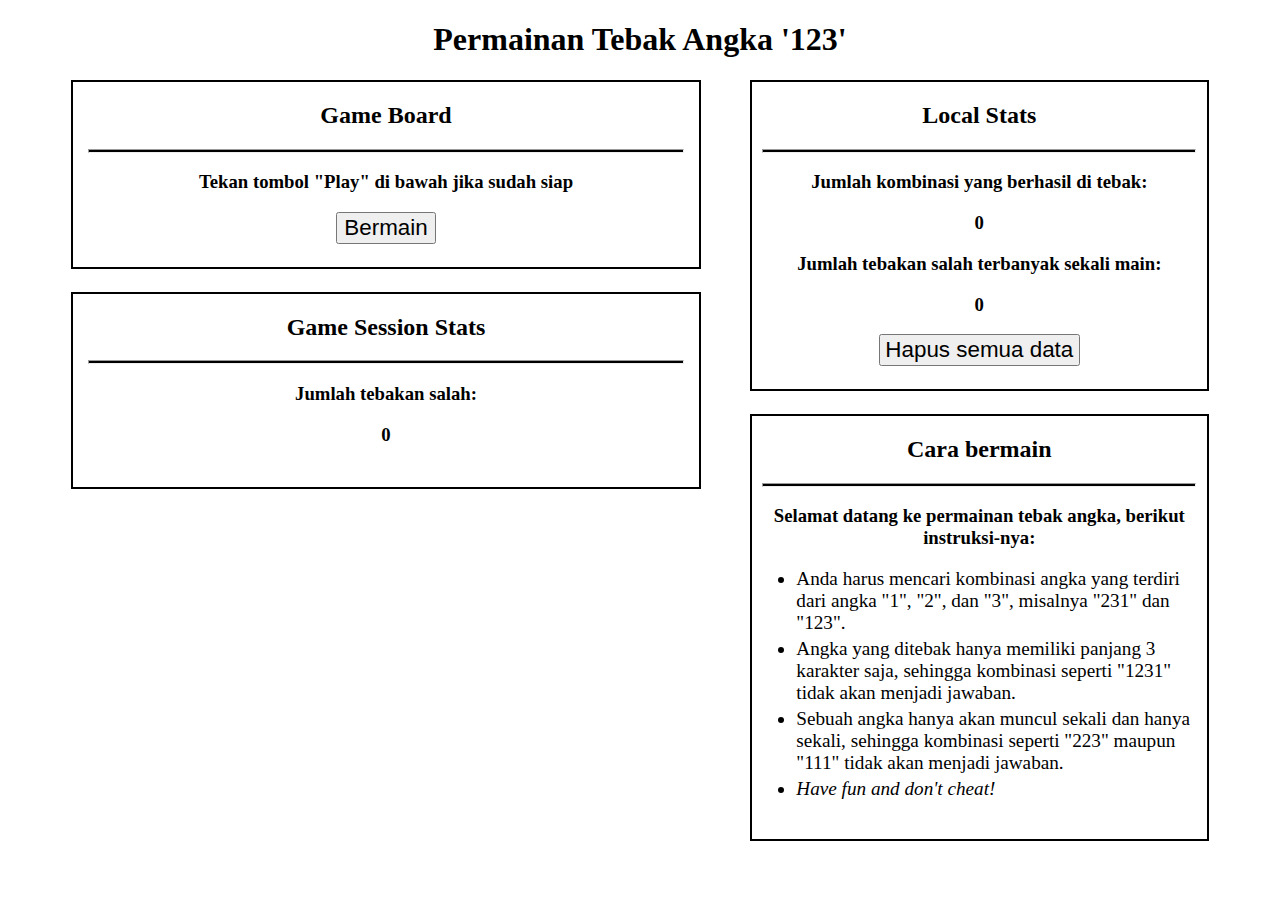
<file: Javascript/index.html>
<!DOCTYPE html>
<html>
<head>
  <title>Web Storage Game</title>
  <style>
    hr {
      height: 2px;
      color: black;
      background-color: black;
      width: 95%;
    }
    
    li {
      margin-top: 1%;
      margin-bottom: 1%;
      font-size: 120%;
    }
    
    .contents {
      margin-left: 5%;
      margin-right: 5%;
    }
    
    .child-content {
      border: 2px solid black;
      padding-bottom: 2%;
      margin-bottom: 1%;
    }
    
    .button {
      padding-left: 1%;
      padding-right: 1%;
      font-size: 140%;
    }
    
    .answer-button {
      margin-left: 2%;
      margin-right: 2%;
      padding: 2%;
      font-size: 140%;
      width: 12%;
    }
    
    #total-stats {
      float: right;
      width: 40%;
      height: 50%;
    }
    
    #gameboard {
      float: left;
      width: 55%;
      height: 40%;
    }
    
    #session-stats {
      float: left;
      margin-top: 1%;
      width: 55%;
    }
    
    #instructions {
      float: right;
      margin-top: 1%;
      width: 40%;
    }
    
    #instructions-list {
      margin-left: 1%;
      margin-right: 1%;
    }
  </style>
</head>
<body>
<h1 align="center">Permainan Tebak Angka '123'</h1>
<div class="contents">
  <div class="child-content" id="total-stats" align="center">
    <h2>Local Stats</h2>
    <hr>
    <div id="all-local-stats">
      <div class="local-stat-item">
        <h3>Jumlah kombinasi yang berhasil di tebak:</h3>
        <h3 id="local-total-victory-field"></h3>
      </div>
      <div class="local-stat-item">
        <h3>Jumlah tebakan salah terbanyak sekali main:</h3>
        <h3 id="local-maximum-attempt-field"></h3>
      </div>
      <button class="button" id="destroy-data-button">Hapus semua data</button>
    </div>
  </div>
  
  <div class="child-content" id="gameboard" align="center">
    <h2>Game Board</h2>
    <hr>
    <div id="before-game-display">
      <h3>Tekan tombol "Play" di bawah jika sudah siap</h3>
      <button class="button" id="play-button">Bermain</button>
    </div>
    <div id="during-game-display" hidden>
      <h3>Silahkan menebak angka!</h3>
      <h3>Jawaban Anda:</h3>
      <h1>"<u><span id="session-user-answer-field"></span></u>"</h1>
      <button class="answer-button" id="answer-1-button">1</button>
      <button class="answer-button" id="answer-2-button">2</button>
      <button class="answer-button" id="answer-3-button">3</button>
      <h3>"<span id="session-user-wrong-answer-field"></span>" bukanlah jawabannya...</h3><br><br>
    </div>
    <div id="after-game-display" hidden>
      <h3>Selamat tebakan Anda benar!</h3>
      <h3>Jawabannya adalah: </h3>
      <h1>"<span id="session-true-answer-field"></span>"</h1>
      <h3><i></i>Refresh halaman ini untuk mencoba lagi</h3>
    </div>
  </div>
  
  <div class="child-content" id="session-stats" align="center">
    <h2>Game Session Stats</h2>
    <hr>
    <div id="all-session-stats">
      <div class="session-stat-item">
        <h3>Jumlah tebakan salah:</h3>
        <h3 id="session-user-attempts-amount-field"></h3>
      </div>
    </div>
  </div>
  
  <div class="child-content" id="instructions">
    <h2 align="center">Cara bermain</h2>
    <hr>
    <h3 align="center">Selamat datang ke permainan tebak angka, berikut instruksi-nya:</h3>
    <ul id="instructions-list" align="left">
      <li>Anda harus mencari kombinasi angka yang terdiri dari angka "1", "2", dan "3",
        misalnya "231" dan "123".
      </li>
      <li>Angka yang ditebak hanya memiliki panjang 3 karakter saja,
        sehingga kombinasi seperti "1231" tidak akan menjadi jawaban.
      </li>
      <li>Sebuah angka hanya akan muncul sekali dan hanya sekali,
        sehingga kombinasi seperti "223" maupun "111" tidak akan menjadi jawaban.
      </li>
      <li><i>Have fun and don't cheat!</i></li>
    </ul>
  </div>
</div>
<script>
  //inisialiasi variabel untuk menampung elemen dokumen
  const localTotalVictoryField = document.getElementById('local-total-victory-field');
  const localMaximumAttemptField = document.getElementById('local-maximum-attempt-field');
  const destroyDataButton = document.getElementById('destroy-data-button');
  const playButton = document.getElementById('play-button');
  const beforeGameDisplay = document.getElementById('before-game-display');
  const duringGameDisplay = document.getElementById('during-game-display');
  const afterGameDisplay = document.getElementById('after-game-display');
  const answerButton1 = document.getElementById('answer-1-button');
  const answerButton2 = document.getElementById('answer-2-button');
  const answerButton3 = document.getElementById('answer-3-button');
  const sessionUserAnswerField = document.getElementById('session-user-answer-field');
  const sessionUserWrongAnswerField = document.getElementById('session-user-wrong-answer-field');
  const sessionTrueAnswerField = document.getElementById('session-true-answer-field');
  const sessionUserAttemptsField = document.getElementById('session-user-attempts-amount-field');
  
  //inisialisasi fungsi untuk menghasilkan jawaban permainan
  function getAnswer() {
    let answer = '123'.split('');
    for (let i = 0; i < answer.length; i++) {
      let j = Math.floor(Math.random() * (i + 1));
      let tmp = answer[i];
      answer[i] = answer[j];
      answer[j] = tmp;
    }
    return answer.join('');
  }
  
  //inisialiasi key untuk session storage
  const sessionAnswerKey = 'SESSION_ANSWER';
  const sessionUserAttemptsKey = 'SESSION_USER_ATTEMPTS';
  
  //inisialisasi key untuk local storage
  const localTotalVictoryKey = 'LOCAL_TOTAL_VICTORIES_PLAYED';
  const localMaximumAttemptsKey = 'LOCAL_MAXIMUM_ATTEMPTS';
  
  window.addEventListener("load", function () {
    if (typeof (Storage) !== "undefined") {
      // inisiliasi semua item web storage yang kita akan gunakan jika belum ada
      if (sessionStorage.getItem(sessionAnswerKey) === null) {
        sessionStorage.setItem(sessionAnswerKey, '');
      }
      if (sessionStorage.getItem(sessionUserAttemptsKey) === null) {
        sessionStorage.setItem(sessionUserAttemptsKey, 0);
      }
      if (localStorage.getItem(localTotalVictoryKey) === null) {
        localStorage.setItem(localTotalVictoryKey, 0);
      }
      if (localStorage.getItem(localMaximumAttemptsKey) === null) {
        localStorage.setItem(localMaximumAttemptsKey, 0);
      }
    } else {
      alert('Browser yang Anda gunakan tidak mendukung Web Storage');
    }
    // inisialiasi semua nilai field pada dokumen yang menggunakan nilai dari web storage
    sessionUserAttemptsField.innerText = sessionStorage.getItem(sessionUserAttemptsKey);
    localTotalVictoryField.innerText = localStorage.getItem(localTotalVictoryKey);
    localMaximumAttemptField.innerText = localStorage.getItem(localMaximumAttemptsKey);
  });
  
  playButton.addEventListener('click', function () {
    sessionStorage.setItem(sessionAnswerKey, getAnswer());
    beforeGameDisplay.setAttribute('hidden', true);
    duringGameDisplay.removeAttribute('hidden');
  });
  
  answerButton1.addEventListener('click', function () {
    sessionUserAnswerField.innerText += '1';
    if (sessionUserAnswerField.innerText.length == 3) {
      checkAnswer(sessionUserAnswerField.innerText);
    }
  });
  
  answerButton2.addEventListener('click', function () {
    sessionUserAnswerField.innerText += '2';
    if (sessionUserAnswerField.innerText.length == 3) {
      checkAnswer(sessionUserAnswerField.innerText);
    }
  });
  
  answerButton3.addEventListener('click', function () {
    sessionUserAnswerField.innerText += '3';
    if (sessionUserAnswerField.innerText.length == 3) {
      checkAnswer(sessionUserAnswerField.innerText);
    }
  });
  
  function checkAnswer(userGuess) {
    const answer = sessionStorage.getItem(sessionAnswerKey);
    if (userGuess == answer) {
      duringGameDisplay.setAttribute('hidden', true);
      afterGameDisplay.removeAttribute('hidden');
      sessionTrueAnswerField.innerText = answer;
      updateScore();
    } else {
      const previousAttemptAmount = parseInt(sessionStorage.getItem(sessionUserAttemptsKey));
      sessionStorage.setItem(sessionUserAttemptsKey, previousAttemptAmount + 1);
      sessionUserAttemptsField.innerText = sessionStorage.getItem(sessionUserAttemptsKey);
      sessionUserAnswerField.innerText = '';
      sessionUserWrongAnswerField.innerText = userGuess;
    }
  }
  
  function updateScore() {
    const sessionAttemptsValue = parseInt(sessionStorage.getItem(sessionUserAttemptsKey));
    const localAttemptsValue = parseInt(localStorage.getItem(localMaximumAttemptsKey));
    if (sessionAttemptsValue > localAttemptsValue) {
      localStorage.setItem(localMaximumAttemptsKey, sessionAttemptsValue);
      localMaximumAttemptField.innerText = sessionAttemptsValue;
    }
    const previousTotalVictoryAmount = parseInt(localStorage.getItem(localTotalVictoryKey));
    localStorage.setItem(localTotalVictoryKey, previousTotalVictoryAmount + 1);
    localTotalVictoryField.innerText = localStorage.getItem(localTotalVictoryKey);
  }
  
  window.addEventListener('beforeunload', function () {
    sessionUserAnswerField.innerText = '';
    sessionUserWrongAnswerField.innerText = '';
    sessionStorage.setItem(sessionUserAttemptsKey, 0);
    sessionUserAttemptsField.innerText = sessionStorage.getItem(sessionUserAttemptsKey);
  });
  
  destroyDataButton.addEventListener('click', function () {
    sessionStorage.removeItem(sessionAnswerKey);
    sessionStorage.removeItem(sessionUserAttemptsKey);
    localStorage.removeItem(localTotalVictoryKey);
    localStorage.removeItem(localMaximumAttemptsKey);
    alert('Mohon me-refresh halaman ini kembali');
  });
</script>
</body>
</html>
</file>
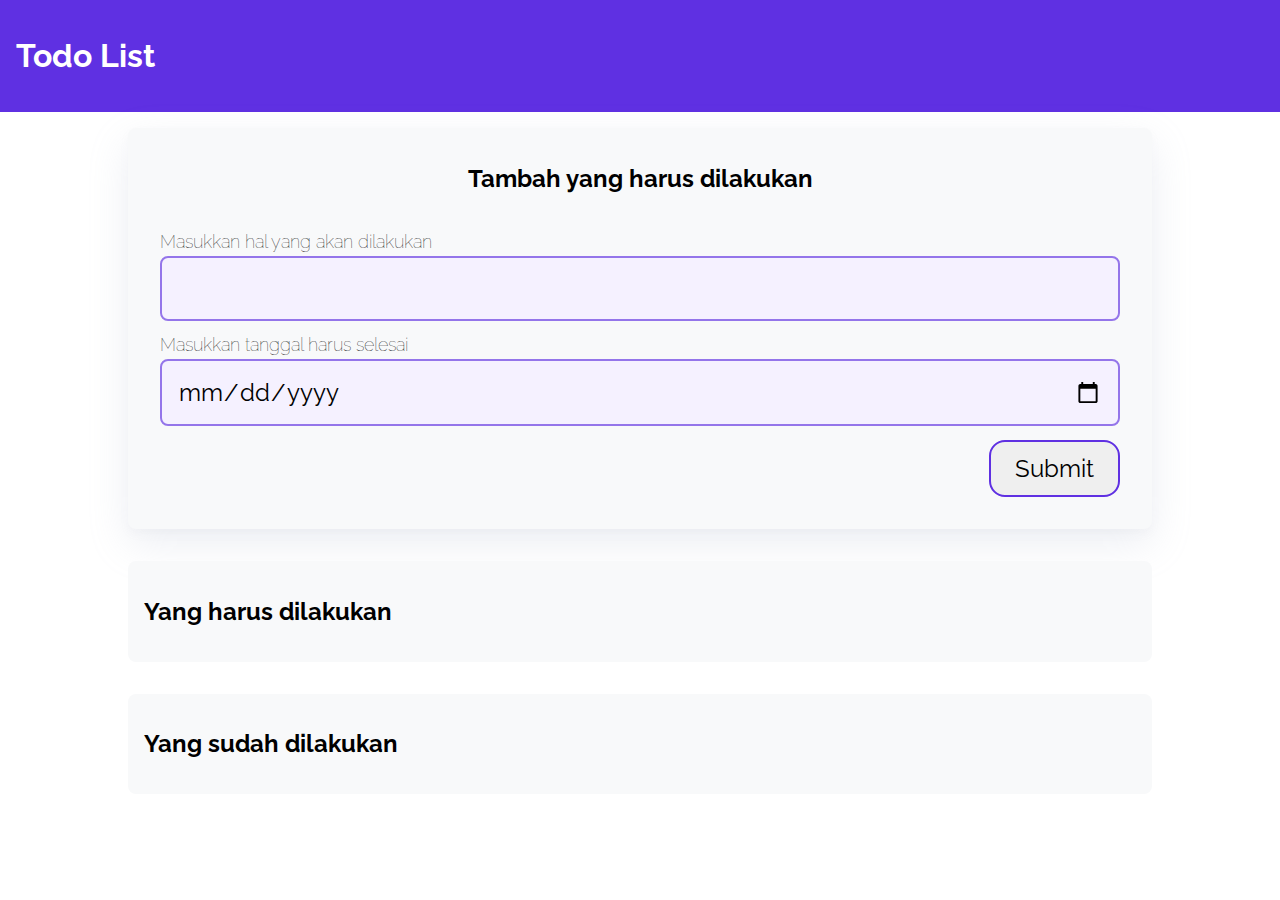
<file: todoapps-dom-manipulation/index.html>
<!DOCTYPE html>
<html lang="en">
<head>
  <meta charset="UTF-8">
  <meta http-equiv="X-UA-Compatible" content="IE=edge">
  <meta name="viewport" content="width=device-width, initial-scale=1.0">
  
  <title>Todo Apps</title>
  <link rel="stylesheet" href="css/style.css">
</head>
<body>
<header>
  <h1>Todo List</h1>
</header>

<div class="wrapper">
  <div class="container bg-white shadow" id="add-todo">
    <h2 class="container-header text-center">Tambah yang harus dilakukan</h2>
    <form class="form" action="#" id="form">
      <div class="form-group form-title">
        <label for="title">Masukkan hal yang akan dilakukan</label>
        <input type="text" id="title" name="title" required>
      </div>
      <div class="form-group form-title">
        <label for="date">Masukkan tanggal harus selesai</label>
        <input type="date" id="date" name="date" required>
      </div>
      <input type="submit" value="Submit" name="Submit" class="btn-submit">
    </form>
  </div>
  
  <div class="container">
    <h2 class="container-header">Yang harus dilakukan</h2>
    <div class="list-item" id="todos">
    </div>
  </div>
  
  <div class="container">
    <h2 class="container-header">Yang sudah dilakukan</h2>
    <div class="list-item" id="completed-todos">
    </div>
  </div>
</div>

<script src="js/script.js" type="text/javascript"></script>

</body>
</html>
</file>
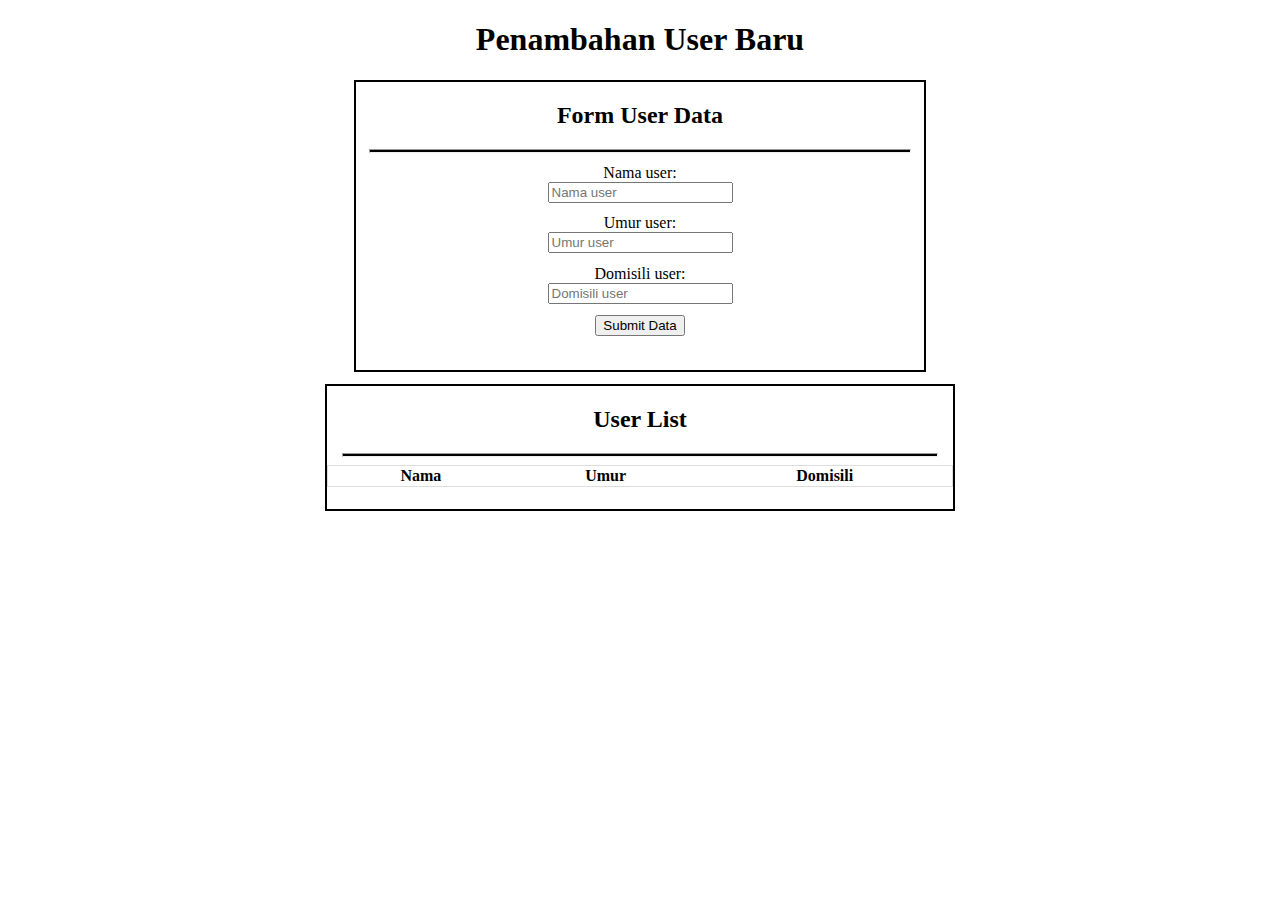
<file: UserJson/index.html>
<!DOCTYPE html>
<html>
<head>
  <title>Web Storage JSON</title>
  <style>
    hr {
      height: 2px;
      color: black;
      background-color: black;
      width: 95%;
    }
    
    table {
      border-collapse: collapse;
      border-spacing: 0;
      width: 100%;
      border: 1px solid #ddd;
    }
    
    .contents {
      margin-left: 5%;
      margin-right: 5%;
    }
    
    .child-content {
      border: 2px solid black;
      padding-bottom: 2%;
      margin-bottom: 1%;
    }
    
    .form-element {
      margin: 2%;
    }
    
    #user-form {
      width: 50%;
      height: 40%;
    }
    
    #user-list {
      margin-top: 1%;
      width: 55%;
    }
    
    #instructions-list {
      margin-left: 1%;
      margin-right: 1%;
    }
  </style>
</head>
<body>
<h1 align="center">Penambahan User Baru</h1>
<div class="contents" align="center">
  
  <div class="child-content" id="user-form">
    <h2>Form User Data</h2>
    <hr>
    <form id="form-data-user">
      <div class="form-element">
        <label for="nama">Nama user:</label><br>
        <input id="nama" type="text" name="nama" placeholder="Nama user" value="" maxlength="10" required><br>
      </div>
      <div class="form-element">
        <label for="umur">Umur user:</label><br>
        <input id="umur" type="text" name="umur" placeholder="Umur user" value="" maxlength="2" required><br>
      </div>
      <div class="form-element">
        <label for="domisili">Domisili user:</label><br>
        <input id="domisili" type="text" name="domisili" placeholder="Domisili user" value="" maxlength="10"
               required><br>
      </div>
      <div class="form-element">
        <input id="submitButton" type="submit" value="Submit Data">
      </div>
    </form>
  </div>
  
  <div class="child-content" id="user-list">
    <h2>User List</h2>
    <hr>
    <table id=user-list-table>
      <thead>
        <tr>
          <th>Nama</th>
          <th>Umur</th>
          <th>Domisili</th>
        </tr>
      </thead>
      <tbody id="user-list-detail" align="center">
      </tbody>
    </table>
  </div>
</div>
<script>
    const storageKey = 'STORAGE_KEY';
    const submitAction = document.getElementById('form-data-user');
    
    function checkForStorage() {
      return typeof (Storage) !== 'undefined';
    }
    
    function putUserList(data) {
      if (checkForStorage()) {
        let userData = [];
        if (localStorage.getItem(storageKey) !== null) {
          userData = JSON.parse(localStorage.getItem(storageKey));
        }
   
        userData.unshift(data);
        if (userData.length > 5) {
          userData.pop();
        }
   
        localStorage.setItem(storageKey, JSON.stringify(userData));
      }
    }
    
    function getUserList() {
      if (checkForStorage()) {
        return JSON.parse(localStorage.getItem(storageKey)) || [];
      } else {
        return [];
      }
    }
    
    function renderUserList() {
      const userData = getUserList();
      const userList = document.querySelector('#user-list-detail');
      
      userList.innerHTML = '';
      for (let user of userData) {
        let row = document.createElement('tr');
        row.innerHTML = '<td>' + user.nama + '</td>';
        row.innerHTML += '<td>' + user.umur + '</td>';
        row.innerHTML += '<td>' + user.domisili + '</td>';
        
        userList.appendChild(row);
      }
    }
    
    submitAction.addEventListener('submit', function (event) {
      const inputNama = document.getElementById('nama').value;
      const inputUmur = document.getElementById('umur').value;
      const inputDomisili = document.getElementById('domisili').value;
      const newUserData = {
        nama: inputNama,
        umur: inputUmur,
        domisili: inputDomisili,
      };
   
      putUserList(newUserData);
      renderUserList();
    });
    
    window.addEventListener('load', function () {
      if (checkForStorage) {
        if (localStorage.getItem(storageKey) !== null) {
          renderUserList();
        }
      } else {
        alert('Browser yang Anda gunakan tidak mendukung Web Storage');
      }
    });
  </script>
</body>
</html>
</file>
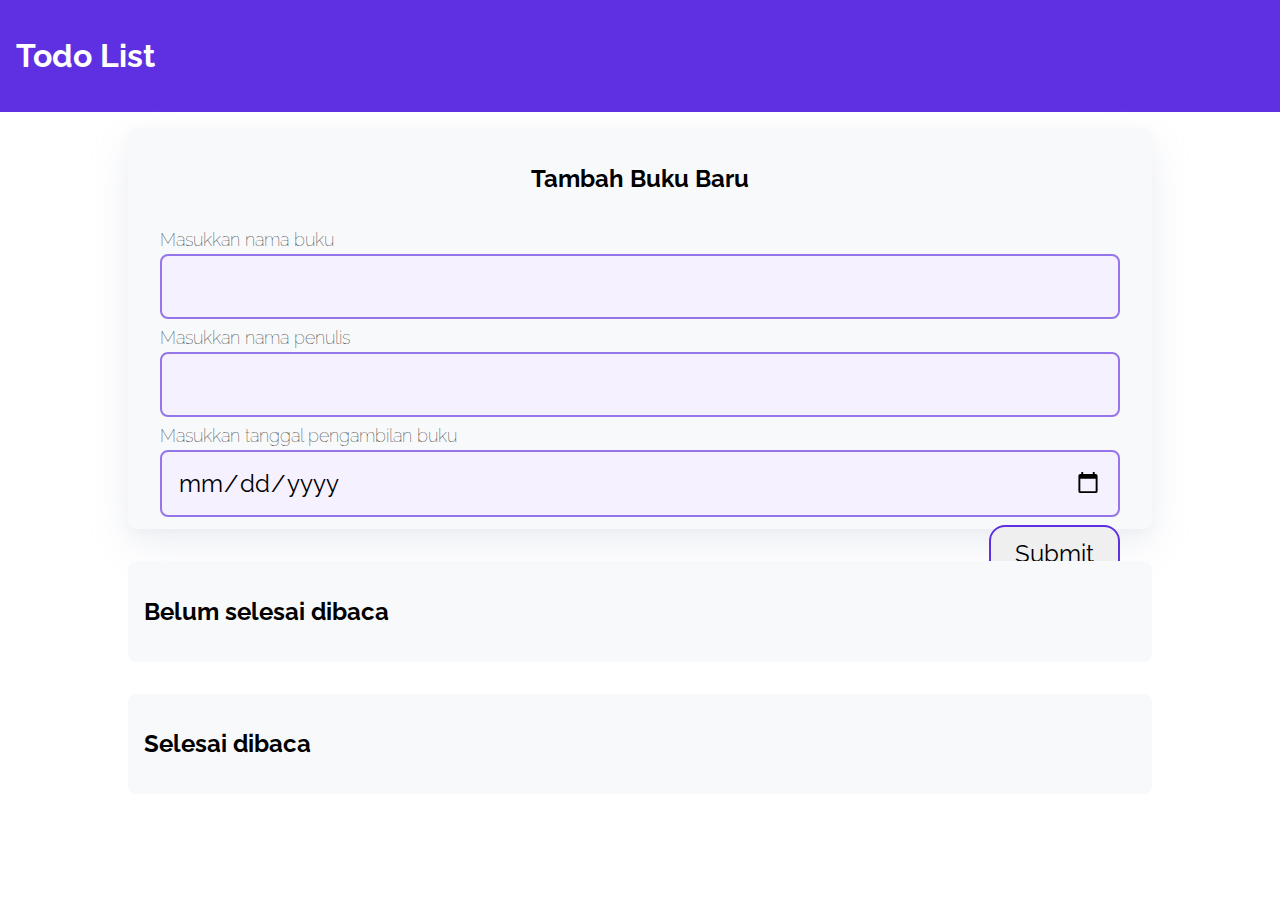
<file: WebRakBuku/index.html>
<!DOCTYPE html>
<html lang="en">
<head>
  <meta charset="UTF-8">
  <meta http-equiv="X-UA-Compatible" content="IE=edge">
  <meta name="viewport" content="width=device-width, initial-scale=1.0">
  <title>Todo Apps</title>
  <link rel="stylesheet" href="css/style.css">
</head>
<body>
<header>
  <h1>Todo List</h1>
</header>

<div class="wrapper">
  <div class="container bg-white shadow" id="add-todo">
    <h2 class="container-header text-center">Tambah Buku Baru</h2>
    <form class="form" action="#" id="form">
      <div class="form-group form-title">
        <label for="title">Masukkan nama buku</label>
        <input type="text" id="title" name="title" required>
      </div>
      <div class="form-group form-title">
        <label for="author">Masukkan nama penulis</label>
        <input type="text" id="author" name="author" required>
      </div>
      <div class="form-group form-title">
        <label for="date">Masukkan tanggal pengambilan buku</label>
        <input type="date" id="date" name="date" required>
      </div>
      <input type="submit" value="Submit" name="Submit" class="btn-submit">
    </form>
  </div>
  
  <div class="container">
    <h2 class="container-header">Belum selesai dibaca</h2>
    <div class="list-item" id="todos">
    </div>
  </div>
  
  <div class="container">
    <h2 class="container-header">Selesai dibaca</h2>
    <div class="list-item" id="completed-todos">
    </div>
  </div>
</div>

<script src="js/script.js" type="text/javascript"></script>

</body>
</html>
</file>
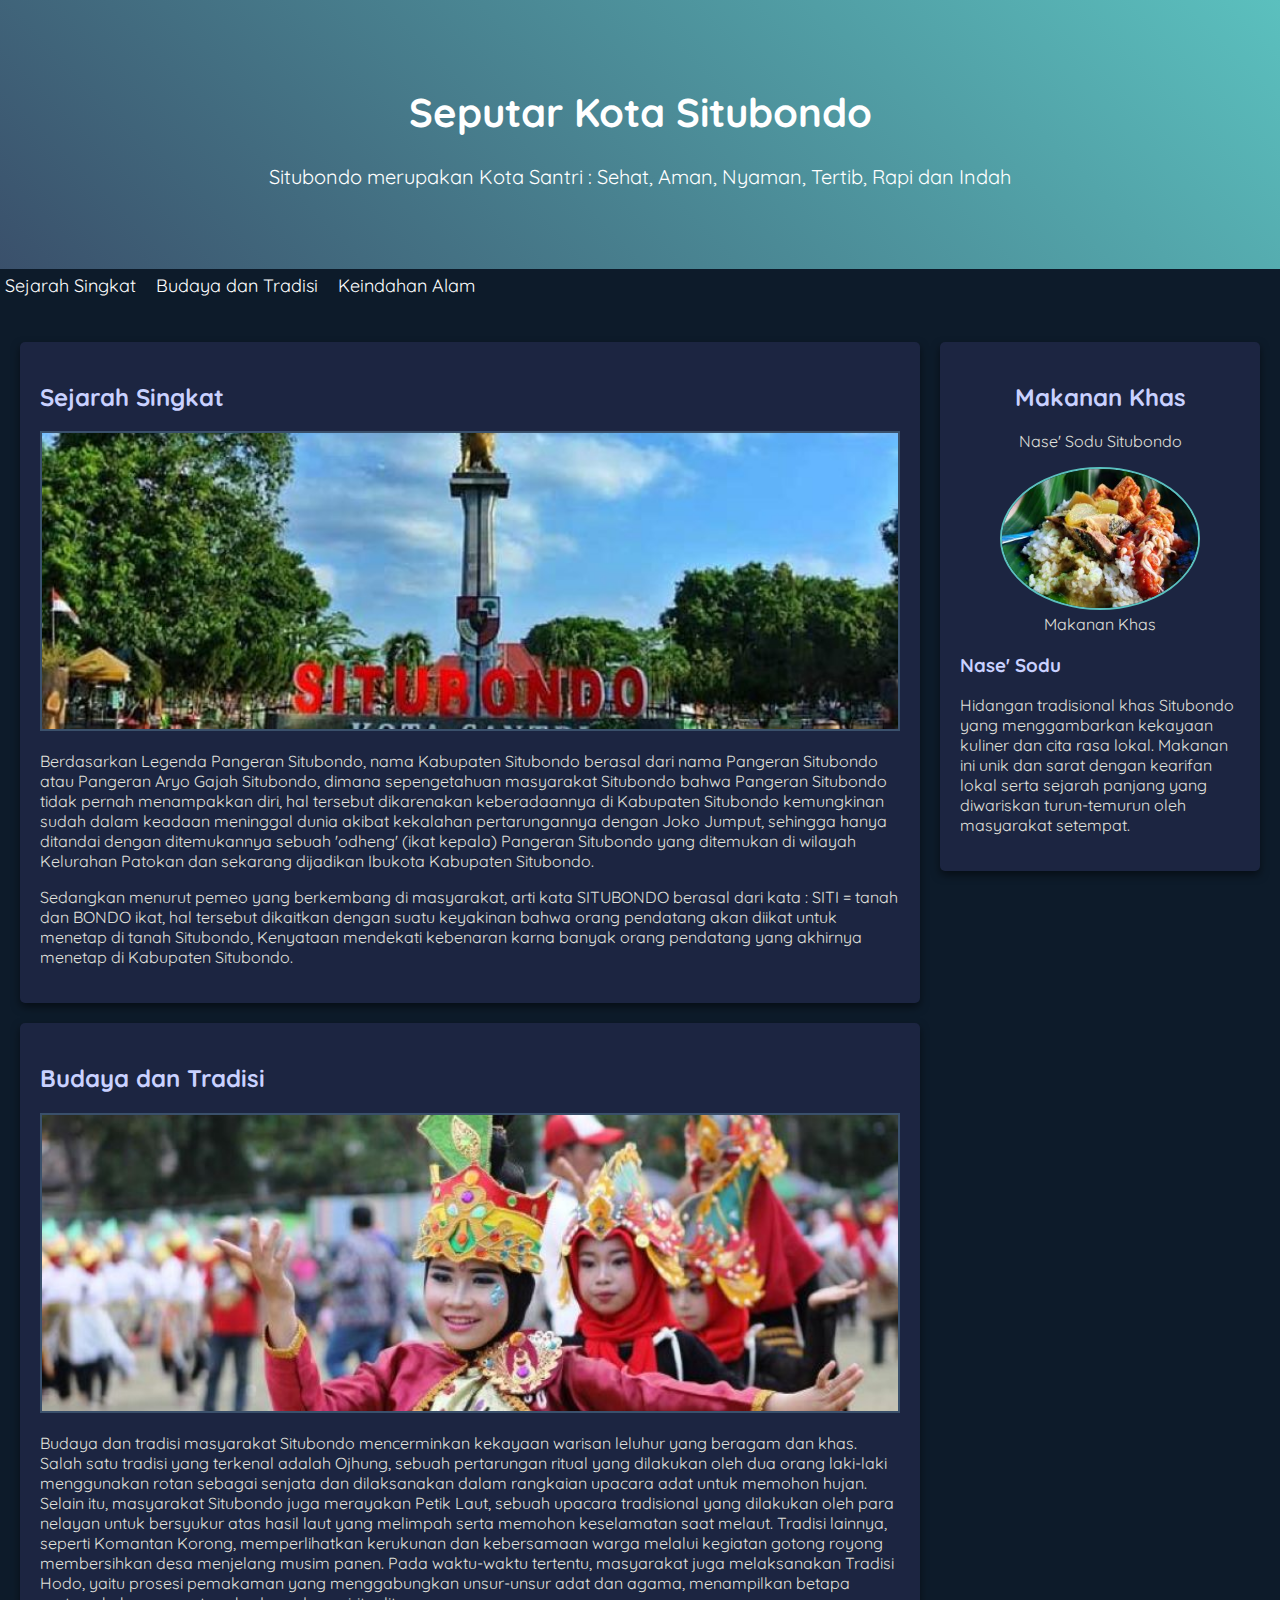
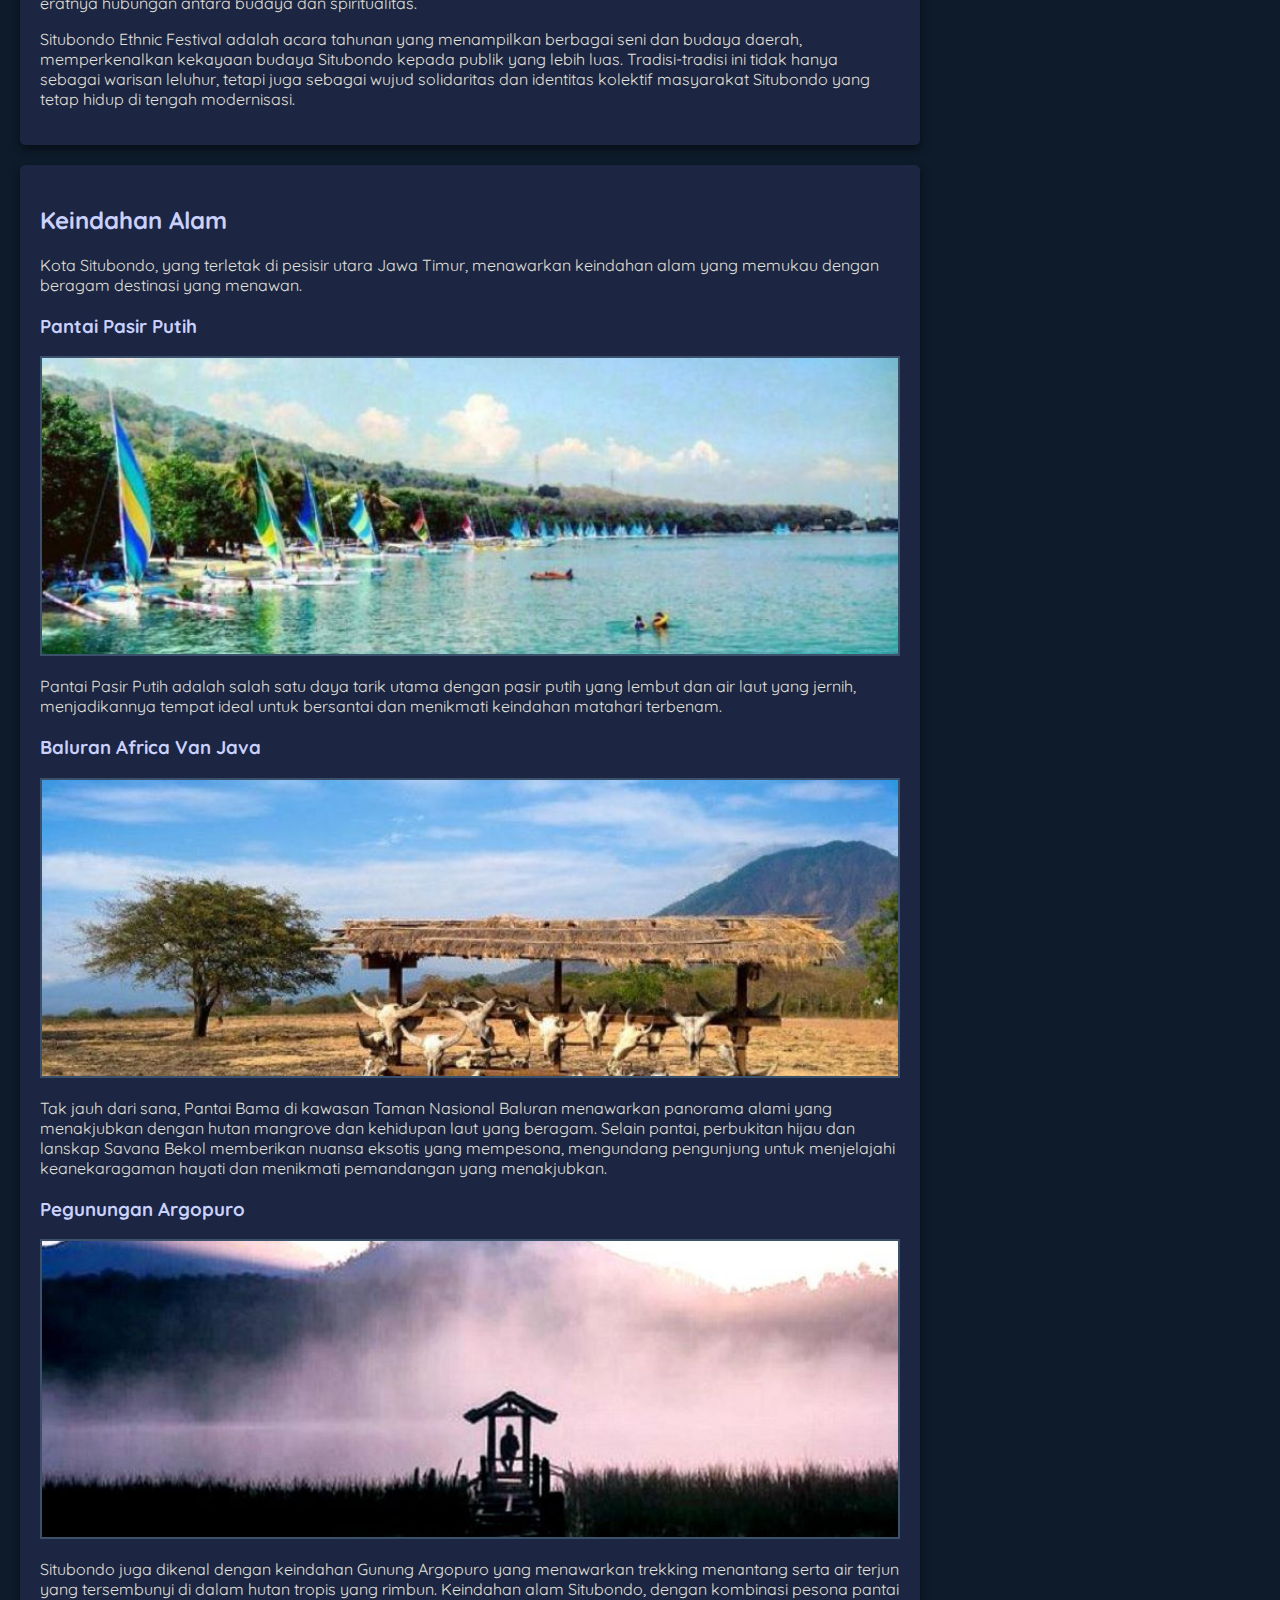
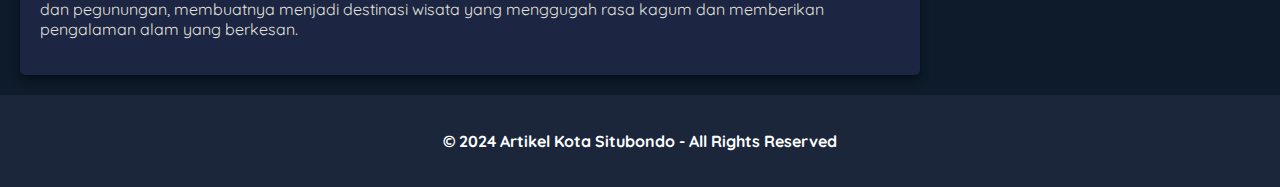
<file: WebsiteSitubondo/index.html>
<!DOCTYPE html>
<html>
  <head>
    <meta charset="utf-8" />
    <meta name="viewport" content="width=device-width, initial-scale=1.0" />
    <title>Halo Kota Santri</title>

    <!-- My Own Styles -->
    <link rel="stylesheet" href="assets/styles/style.css" />

    <!-- Google Fonts -->
    <link rel="preconnect" href="https://fonts.googleapis.com" />
    <link rel="preconnect" href="https://fonts.gstatic.com" crossorigin />
    <link
      href="https://fonts.googleapis.com/css2?family=Quicksand:wght@400;700&display=swap"
      rel="stylesheet"
    />
  </head>

  <body>
    <header>
      <div class="jumbotron">
        <h1>Seputar Kota Situbondo</h1>
        <p>Situbondo merupakan Kota Santri : Sehat, Aman, Nyaman, Tertib, Rapi dan Indah</p>
      </div>

      <nav>
        <ul>
          <li><a href="#sejarah">Sejarah Singkat</a></li>
          <li><a href="#budaya">Budaya dan Tradisi</a></li>
          <li><a href="#keindahan">Keindahan Alam</a></li>
      </ul>
      </nav>
    </header>

    <main>
      <!-- Konten artikel -->
      <div id="content">
        <article id="sejarah" class="card">
          <h2>Sejarah Singkat</h2>
          <img src="assets/image/Situbondo.jpg" alt="sejarah" class="featured-image" />
          <p>
            Berdasarkan Legenda Pangeran Situbondo, nama Kabupaten Situbondo berasal dari 
            nama Pangeran Situbondo atau Pangeran Aryo Gajah Situbondo, dimana sepengetahuan 
            masyarakat Situbondo bahwa Pangeran Situbondo tidak pernah menampakkan diri, 
            hal tersebut dikarenakan keberadaannya di Kabupaten Situbondo kemungkinan sudah 
            dalam keadaan meninggal dunia akibat kekalahan pertarungannya dengan Joko Jumput, 
            sehingga hanya ditandai dengan ditemukannya sebuah 'odheng' (ikat kepala) 
            Pangeran Situbondo yang ditemukan di wilayah Kelurahan Patokan dan sekarang 
            dijadikan Ibukota Kabupaten Situbondo.
          </p>

          <p>
            Sedangkan menurut pemeo yang berkembang di masyarakat, arti kata SITUBONDO berasal 
            dari kata : SITI = tanah dan BONDO ikat, hal tersebut dikaitkan dengan suatu keyakinan 
            bahwa orang pendatang akan diikat untuk menetap di tanah Situbondo, Kenyataan mendekati 
            kebenaran karna banyak orang pendatang yang akhirnya menetap di Kabupaten Situbondo.
          </p>
        </article>

        <article id="budaya" class="card">
          <h2>Budaya dan Tradisi</h2>
          <img src="assets/image/Budaya.jpg" alt="budaya" class="featured-image" />
          <p>
            Budaya dan tradisi masyarakat Situbondo mencerminkan kekayaan warisan leluhur yang 
            beragam dan khas. Salah satu tradisi yang terkenal adalah Ojhung, sebuah pertarungan 
            ritual yang dilakukan oleh dua orang laki-laki menggunakan rotan sebagai senjata dan 
            dilaksanakan dalam rangkaian upacara adat untuk memohon hujan. Selain itu, masyarakat 
            Situbondo juga merayakan Petik Laut, sebuah upacara tradisional yang dilakukan oleh 
            para nelayan untuk bersyukur atas hasil laut yang melimpah serta memohon keselamatan 
            saat melaut. Tradisi lainnya, seperti Komantan Korong, memperlihatkan kerukunan dan 
            kebersamaan warga melalui kegiatan gotong royong membersihkan desa menjelang musim panen. 
            Pada waktu-waktu tertentu, masyarakat juga melaksanakan Tradisi Hodo, yaitu prosesi 
            pemakaman yang menggabungkan unsur-unsur adat dan agama, menampilkan betapa eratnya 
            hubungan antara budaya dan spiritualitas.
          </p>

          <p>
            Situbondo Ethnic Festival adalah acara tahunan 
            yang menampilkan berbagai seni dan budaya daerah, memperkenalkan kekayaan budaya Situbondo 
            kepada publik yang lebih luas. Tradisi-tradisi ini tidak hanya sebagai warisan leluhur, 
            tetapi juga sebagai wujud solidaritas dan identitas kolektif masyarakat Situbondo yang 
            tetap hidup di tengah modernisasi.
          </p>
        </article>

        <article id="keindahan" class="card">
          <h2>Keindahan Alam</h2>
          <p>
            Kota Situbondo, yang terletak di pesisir utara Jawa Timur, menawarkan keindahan 
            alam yang memukau dengan beragam destinasi yang menawan.
          </p>

          <section>
            <h3>Pantai Pasir Putih</h3>
            <img src="assets/image/pantai-situbondo.jpg" alt="pantai" class="featured-image" />
            <p>
              Pantai Pasir Putih adalah salah satu daya tarik utama dengan pasir putih yang lembut 
              dan air laut yang jernih, menjadikannya tempat ideal untuk bersantai dan menikmati 
              keindahan matahari terbenam.
            </p>
          </section>

          <section>
            <h3>Baluran Africa Van Java</h3>
            <img src="assets/image/wisata-situbondo.jpg" alt="baluran" class="featured-image" />
            <p>
              Tak jauh dari sana, Pantai Bama di kawasan Taman Nasional Baluran menawarkan panorama 
              alami yang menakjubkan dengan hutan mangrove dan kehidupan laut yang beragam. Selain pantai, 
              perbukitan hijau dan lanskap Savana Bekol memberikan nuansa eksotis yang mempesona, 
              mengundang pengunjung untuk menjelajahi keanekaragaman hayati dan menikmati 
              pemandangan yang menakjubkan.
            </p>
          </section>

          <section>
            <h3>Pegunungan Argopuro</h3>
            <img src="assets/image/argopuro.jpg" alt="gunung" class="featured-image" />
            <p>
              Situbondo juga dikenal dengan keindahan Gunung Argopuro yang menawarkan 
              trekking menantang serta air terjun yang tersembunyi di dalam hutan tropis 
              yang rimbun. Keindahan alam Situbondo, dengan kombinasi pesona pantai dan 
              pegunungan, membuatnya menjadi destinasi wisata yang menggugah rasa kagum 
              dan memberikan pengalaman alam yang berkesan.
            </p>
          </section>
        </article>
      </div>

      <!-- Konten samping -->
      <aside>
        <article class="profile card">
          <header>
            <h2>Makanan Khas</h2>
            <p>Nase' Sodu Situbondo</p>
            <figure>
              <img src="assets/image/sodu.jpg" />
              <figcaption>Makanan Khas</figcaption>
            </figure>
          </header>

          <section>
            <h3>Nase' Sodu</h3>
            <p>Hidangan tradisional khas Situbondo yang menggambarkan kekayaan kuliner 
              dan cita rasa lokal. Makanan ini unik dan sarat dengan kearifan lokal serta 
              sejarah panjang yang diwariskan turun-temurun oleh masyarakat setempat.
            </p>
          </section>
        </article>
      </aside>
    </main>

    <footer>
      <p>&copy; 2024 Artikel Kota Situbondo - All Rights Reserved</p>
    </footer>
  </body>
</html>
</file>
<file: todoapps-dom-manipulation/css/style.css>
@import url('https://fonts.googleapis.com/css2?family=Raleway&display=swap');

*, *::before, *::after {
    box-sizing: border-box;
}

html, body {
    font-family: Raleway, sans-serif;
    margin: 0;
    padding: 0;
    box-sizing: border-box;
}

header {
    background: #5F30E2;
    padding: 16px;
    color: white;
}

.wrapper {
    display: flex;
    flex-direction: column;
    align-items: center;
}

.wrapper .container {
    width: 1024px;
    border-radius: 8px;
    margin: 16px;
    background: #F8F9FA;
    padding: 16px;
    flex-grow: 1;
    height: fit-content;
}

.item {
    border-radius: 16px;
    margin-top: 16px;
    padding: 12px 24px 12px 24px;
    background: white;
    display: flex;
    align-items: center;
}

.item > .inner h2 {
    margin-bottom: unset;
}

.item > .inner p {
    margin-top: 5px;
}


.form {
    display: flex;
    padding: 16px;
    flex-direction: column;
    height: 300px;
    border-radius: 16px;
}

.form-group {
    display: flex;
    flex-direction: column;
}

.form-group label {
    margin-bottom: 4px;
    font-size: 18px;
    font-weight: lighter;
}

.shadow {
    box-shadow: 0 5px 10px rgba(154, 160, 185, .05), 0 15px 40px rgba(166, 173, 201, .2);
}

input[type=text], input[type=date] {
    font-family: Raleway, sans-serif;
    background: #F5F1FF;
    border: 2px solid #9475EA;
    border-radius: 8px;
    padding: 16px;
    box-sizing: border-box;
    margin-bottom: 8px;
    font-size: 24px;
}

.btn-submit {
    width: fit-content;
    font-family: Raleway, sans-serif;
    border-radius: 16px;
    padding: 12px 24px;
    border: 2px solid #5F30E2;
    color: black;
    font-size: 24px;
    margin-top: auto;
    align-self: flex-end;
    cursor: pointer;
}

.btn-submit:hover {
    background: #5F30E2;
    color: white;
}

input[type=text], input[type=date], .btn-submit:focus {
    outline: none;
}

.text-center {
    text-align: center;
}

.form-title {
    margin: auto 0;
}

.check-button {
    background: url('../assets/check-outline.svg');
    background-size: contain;
    width: 40px;
    height: 40px;
    margin-left: auto;
    cursor: pointer;
    border: none;
}

.check-button:hover {
    background: url('../assets/check-solid.svg');
    background-size: contain;
}

.trash-button {
    background: url('../assets/trash-outline.svg');
    background-size: contain;
    width: 40px;
    height: 40px;
    margin-left: 16px;
    cursor: pointer;
    border: none;
}

.trash-button:hover {
    background: url('../assets/trash-fill.svg');
    background-size: contain;
}

.undo-button {
    background: url('../assets/undo-ouline.svg');
    background-size: contain;
    width: 40px;
    height: 40px;
    margin-left: auto;
    cursor: pointer;
    border: none;
}

.undo-button:hover {
    background: url('../assets/undo-ouline.svg');
    background-size: contain;
}

.check-button:focus, .trash-button {
    outline: none;
}

@media only screen and (max-width: 1024px) {
    .wrapper {
        margin: 0;
    }

    .wrapper .container {
        width: 100%;
    }

    .list-item {
        width: 90%;
    }

    .form {
        width: 100%;
    }
}
</file>
<file: WebRakBuku/css/style.css>
@import url('https://fonts.googleapis.com/css2?family=Raleway&display=swap');

*, *::before, *::after {
    box-sizing: border-box;
}

html, body {
    font-family: Raleway, sans-serif;
    margin: 0;
    padding: 0;
    box-sizing: border-box;
}

header {
    background: #5F30E2;
    padding: 16px;
    color: white;
}

.wrapper {
    display: flex;
    flex-direction: column;
    align-items: center;
}

.wrapper .container {
    width: 1024px;
    border-radius: 8px;
    margin: 16px;
    background: #F8F9FA;
    padding: 16px;
    flex-grow: 1;
    height: fit-content;
}

.item {
    border-radius: 16px;
    margin-top: 16px;
    padding: 12px 24px 12px 24px;
    background: white;
    display: flex;
    align-items: center;
}

.item > .inner h2 {
    margin-bottom: unset;
}

.item > .inner p {
    margin-top: 5px;
}


.form {
    display: flex;
    padding: 16px;
    flex-direction: column;
    height: 300px;
    border-radius: 16px;
}

.form-group {
    display: flex;
    flex-direction: column;
}

.form-group label {
    margin-bottom: 4px;
    font-size: 18px;
    font-weight: lighter;
}

.shadow {
    box-shadow: 0 5px 10px rgba(154, 160, 185, .05), 0 15px 40px rgba(166, 173, 201, .2);
}

input[type=text], input[type=date] {
    font-family: Raleway, sans-serif;
    background: #F5F1FF;
    border: 2px solid #9475EA;
    border-radius: 8px;
    padding: 16px;
    box-sizing: border-box;
    margin-bottom: 8px;
    font-size: 24px;
}

.btn-submit {
    width: fit-content;
    font-family: Raleway, sans-serif;
    border-radius: 16px;
    padding: 12px 24px;
    border: 2px solid #5F30E2;
    color: black;
    font-size: 24px;
    margin-top: auto;
    align-self: flex-end;
    cursor: pointer;
}

.btn-submit:hover {
    background: #5F30E2;
    color: white;
}

input[type=text], input[type=date], .btn-submit:focus {
    outline: none;
}

.text-center {
    text-align: center;
}

.form-title {
    margin: auto 0;
}

.check-button {
    background: url('../assets/check-outline.svg');
    background-size: contain;
    width: 40px;
    height: 40px;
    margin-left: auto;
    cursor: pointer;
    border: none;
}

.check-button:hover {
    background: url('../assets/check-solid.svg');
    background-size: contain;
}

.trash-button {
    background: url('../assets/trash-outline.svg');
    background-size: contain;
    width: 40px;
    height: 40px;
    margin-left: 16px;
    cursor: pointer;
    border: none;
}

.trash-button:hover {
    background: url('../assets/trash-fill.svg');
    background-size: contain;
}

.undo-button {
    background: url('../assets/undo-ouline.svg');
    background-size: contain;
    width: 40px;
    height: 40px;
    margin-left: auto;
    cursor: pointer;
    border: none;
}

.undo-button:hover {
    background: url('../assets/undo-ouline.svg');
    background-size: contain;
}

.check-button:focus, .trash-button {
    outline: none;
}

@media only screen and (max-width: 1024px) {
    .wrapper {
        margin: 0;
    }

    .wrapper .container {
        width: 100%;
    }

    .list-item {
        width: 90%;
    }

    .form {
        width: 100%;
    }
}
</file>
<file: WebsiteSitubondo/assets/styles/style.css>
/* Mengatur box-sizing untuk seluruh elemen */
* {
  box-sizing: border-box;
}

/* Gaya untuk body */
body {
  font-family: 'Quicksand', sans-serif;
  margin: 0;
  padding: 0;
  background-color: #0d1b2a; /* Warna latar belakang gelap */
  color: #e0e1dd; /* Warna teks terang */
}

/* Gaya untuk heading */
h2,
h3 {
  color: #c9d1ff; /* Warna teks heading */
}

/* Gaya untuk footer */
footer {
  padding: 20px;
  color: #ffffff; /* Warna teks */
  background-color: #1b263b; /* Warna latar belakang */
  text-align: center;
  font-weight: bold;
}

/* Gaya untuk link di navigasi */
nav a {
  font-size: 18px;
  font-weight: 400;
  text-decoration: none;
  color: #ffffff; /* Warna teks */
}

nav a:hover {
  font-weight: bold;
}

/* Gaya untuk navigasi menggunakan Flexbox */
nav {
  display: flex;
  justify-content: space-between; /* Menyebarkan ruang antara elemen */
  align-items: center; /* Menyelaraskan item secara vertikal di tengah */
  background-color: #0d1b2a; /* Warna latar belakang */
  padding: 5px;
  position: sticky;
  top: 0;
}

/* Gaya untuk list di navigasi */
nav ul {
  display: flex;
  list-style-type: none;
  padding: 0;
  margin: 0;
}

/* Gaya untuk item list di navigasi */
nav li {
  margin-right: 20px;
}

/* Gaya untuk header di profile */
.profile header {
  text-align: center;
}

/* Gaya untuk gambar fitur */
.featured-image {
  width: 100%;
  max-height: 300px;
  object-fit: cover;
  object-position: center;
  border: 2px solid #3a506b; /* Warna border */
}

/* Gaya untuk gambar profile */
.profile img {
  max-width: 200px;
  border: 2px solid #5bc0be; /* Warna border */
  border-radius: 50%; /* Membuat gambar menjadi lingkaran */
}

/* Gaya untuk card */
.card {
  box-shadow: 0 4px 8px 0 rgba(0, 0, 0, 0.5);
  border-radius: 5px;
  padding: 20px;
  margin-top: 20px;
  background-color: #1c2541; /* Warna latar belakang */
  color: #e0e1dd; /* Warna teks */
}

/* Gaya untuk jumbotron */
.jumbotron {
  font-size: 20px;
  padding: 60px;
  background: linear-gradient(45deg, #3a506b, #5bc0be); /* Gradien */
  text-align: center;
  color: #ffffff; /* Warna teks */
}

/* Gaya untuk main menggunakan Flexbox */
main {
  display: flex;
  flex-wrap: wrap; /* Agar elemen membungkus pada layar kecil */
  gap: 20px; /* Jarak antar elemen */
  padding: 20px;
}

/* Gaya untuk konten */
#content {
  flex: 3; /* Menyediakan 3 bagian dari total ruang */
}

/* Gaya untuk aside */
aside {
  flex: 1; /* Menyediakan 1 bagian dari total ruang */
}

/* Media query untuk layar kecil */
@media screen and (max-width: 1000px) {
  main {
    flex-direction: column; /* Ubah tata letak menjadi kolom */
  }
  
  #content,
  aside {
    width: 100%;
    padding: 0;
  }
}
</file>
